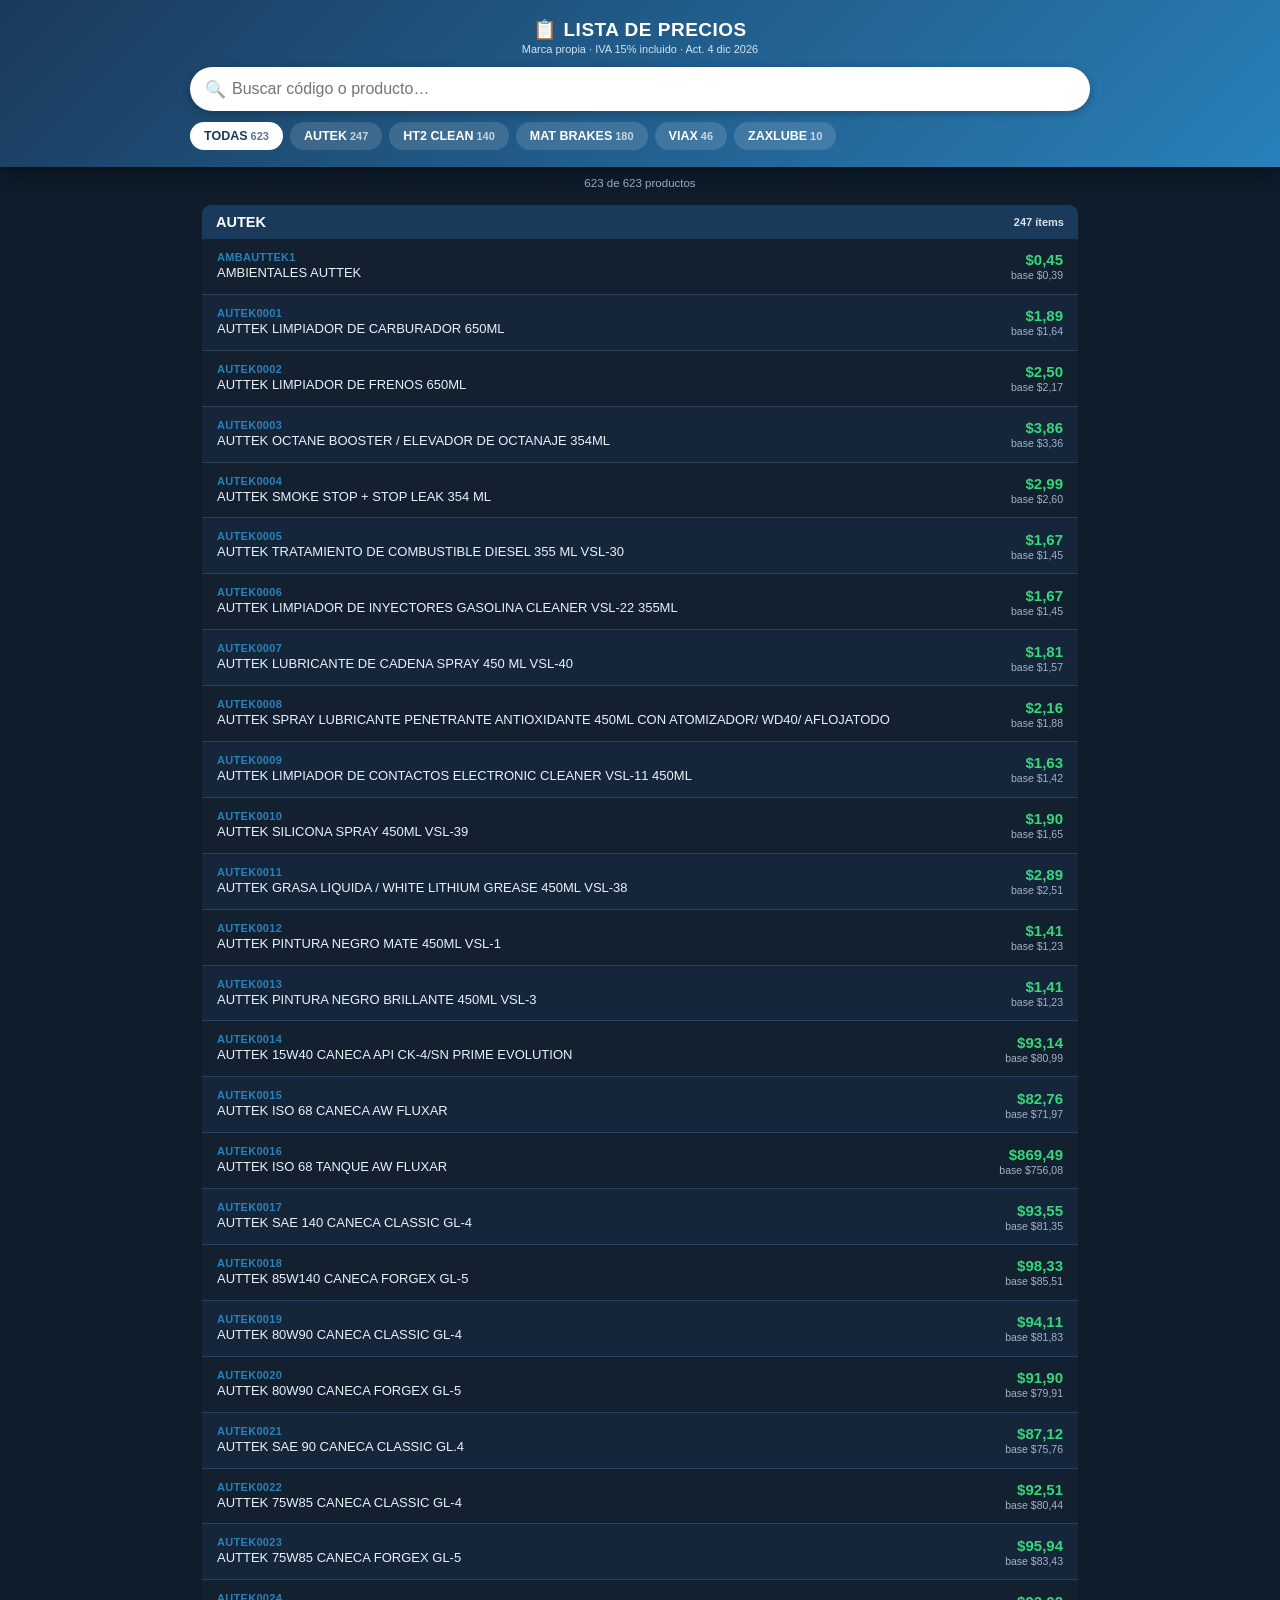
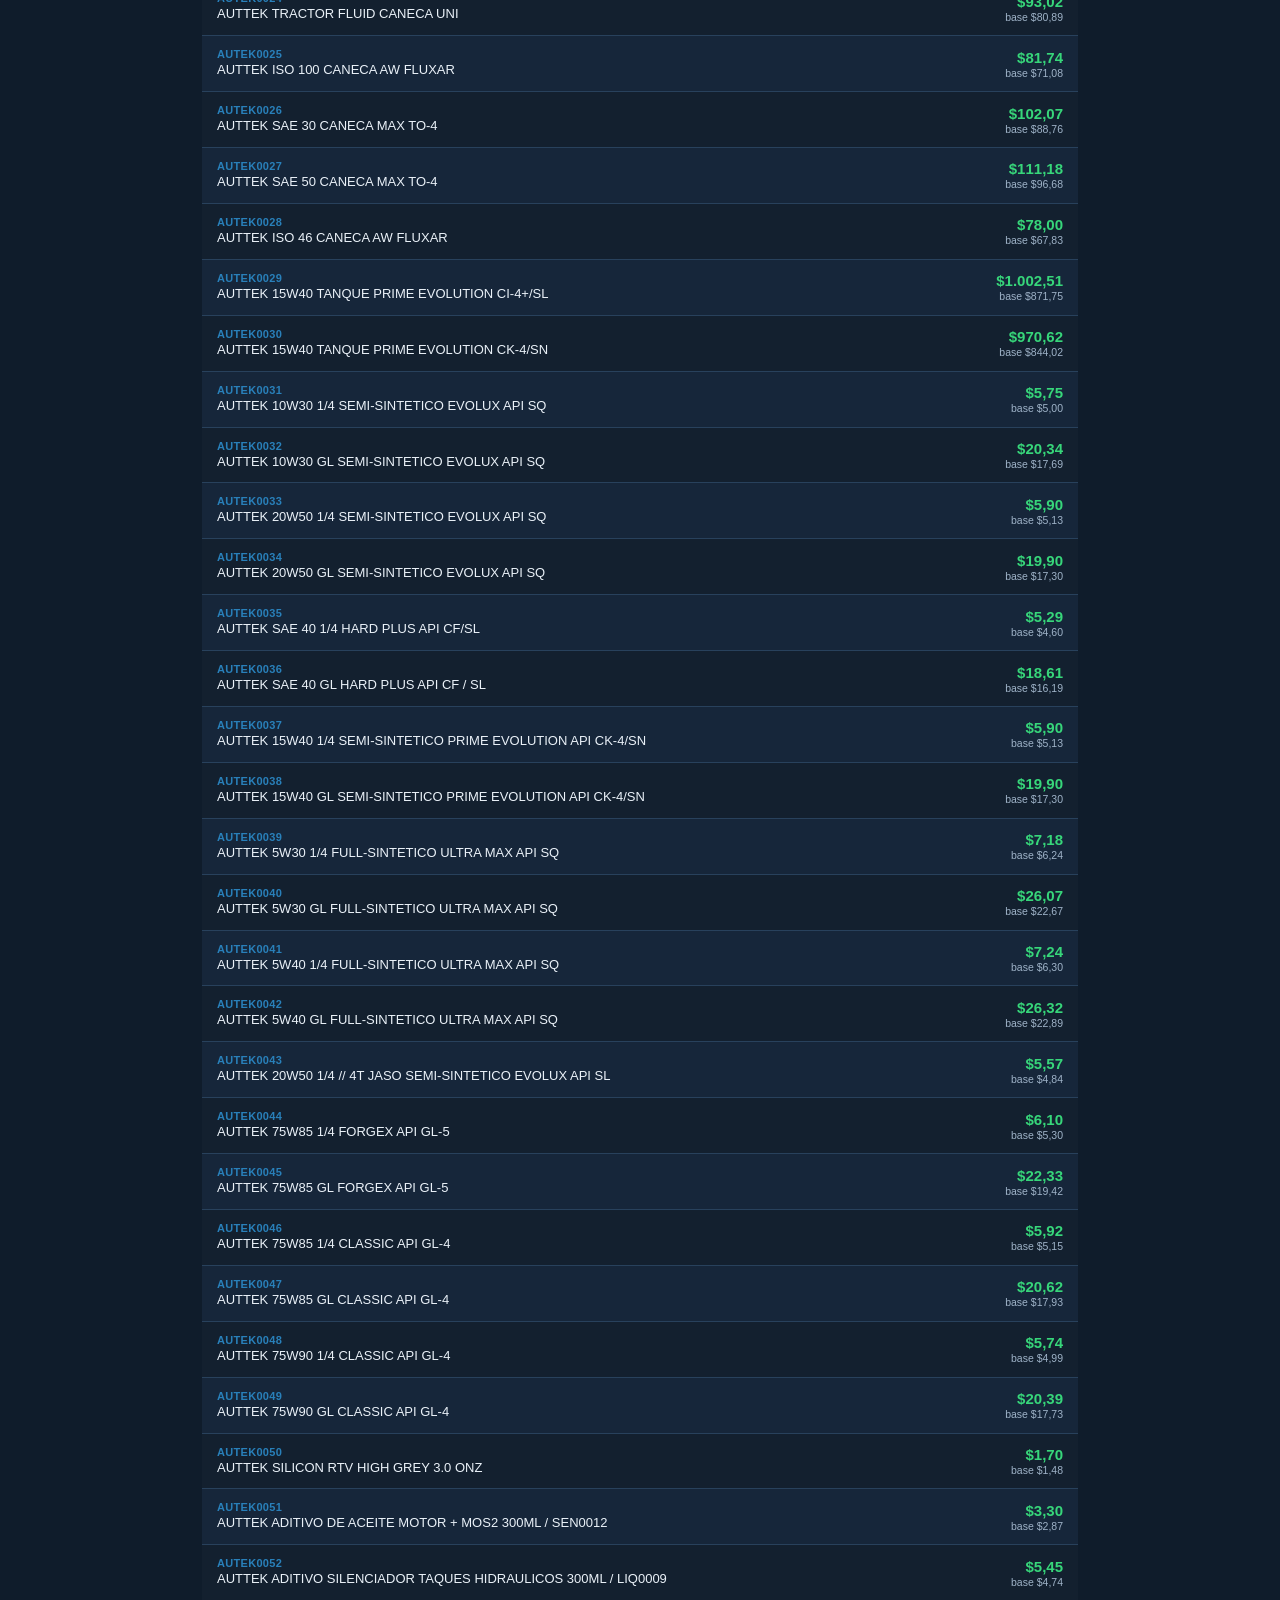
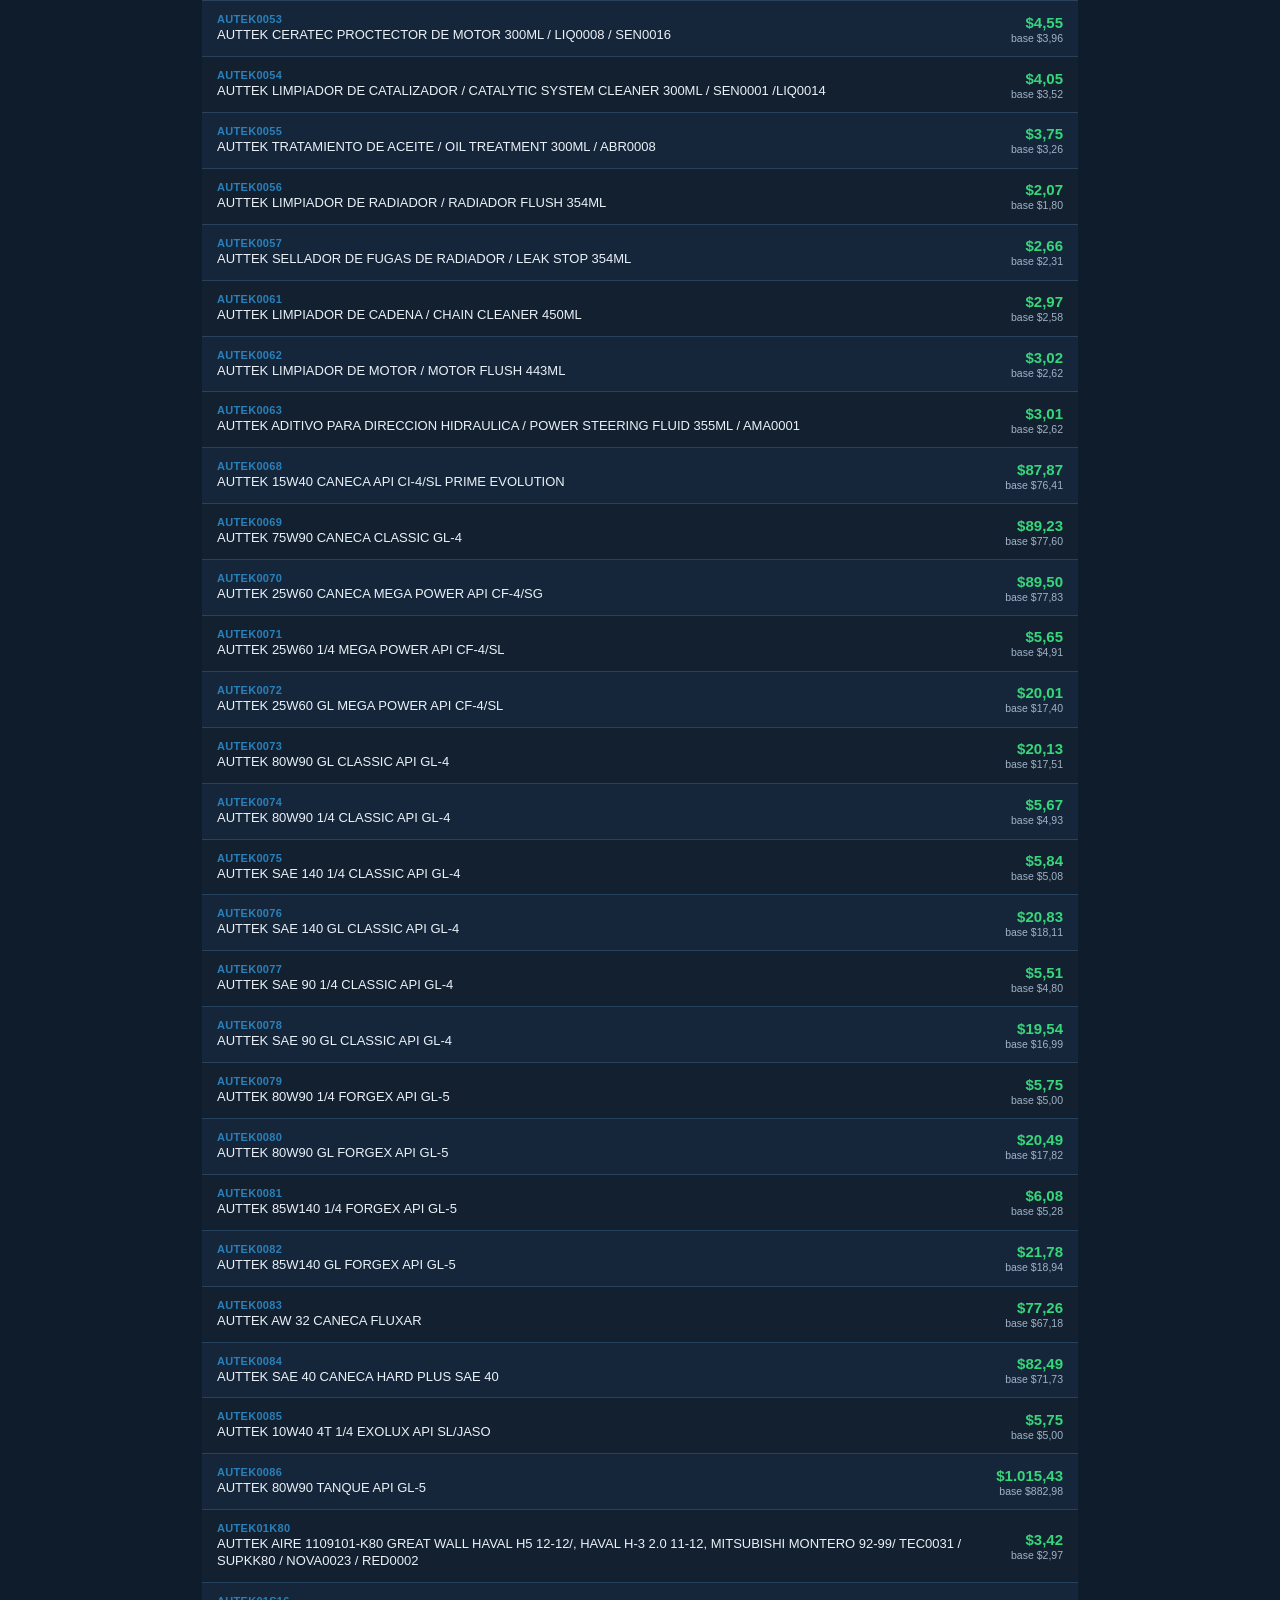
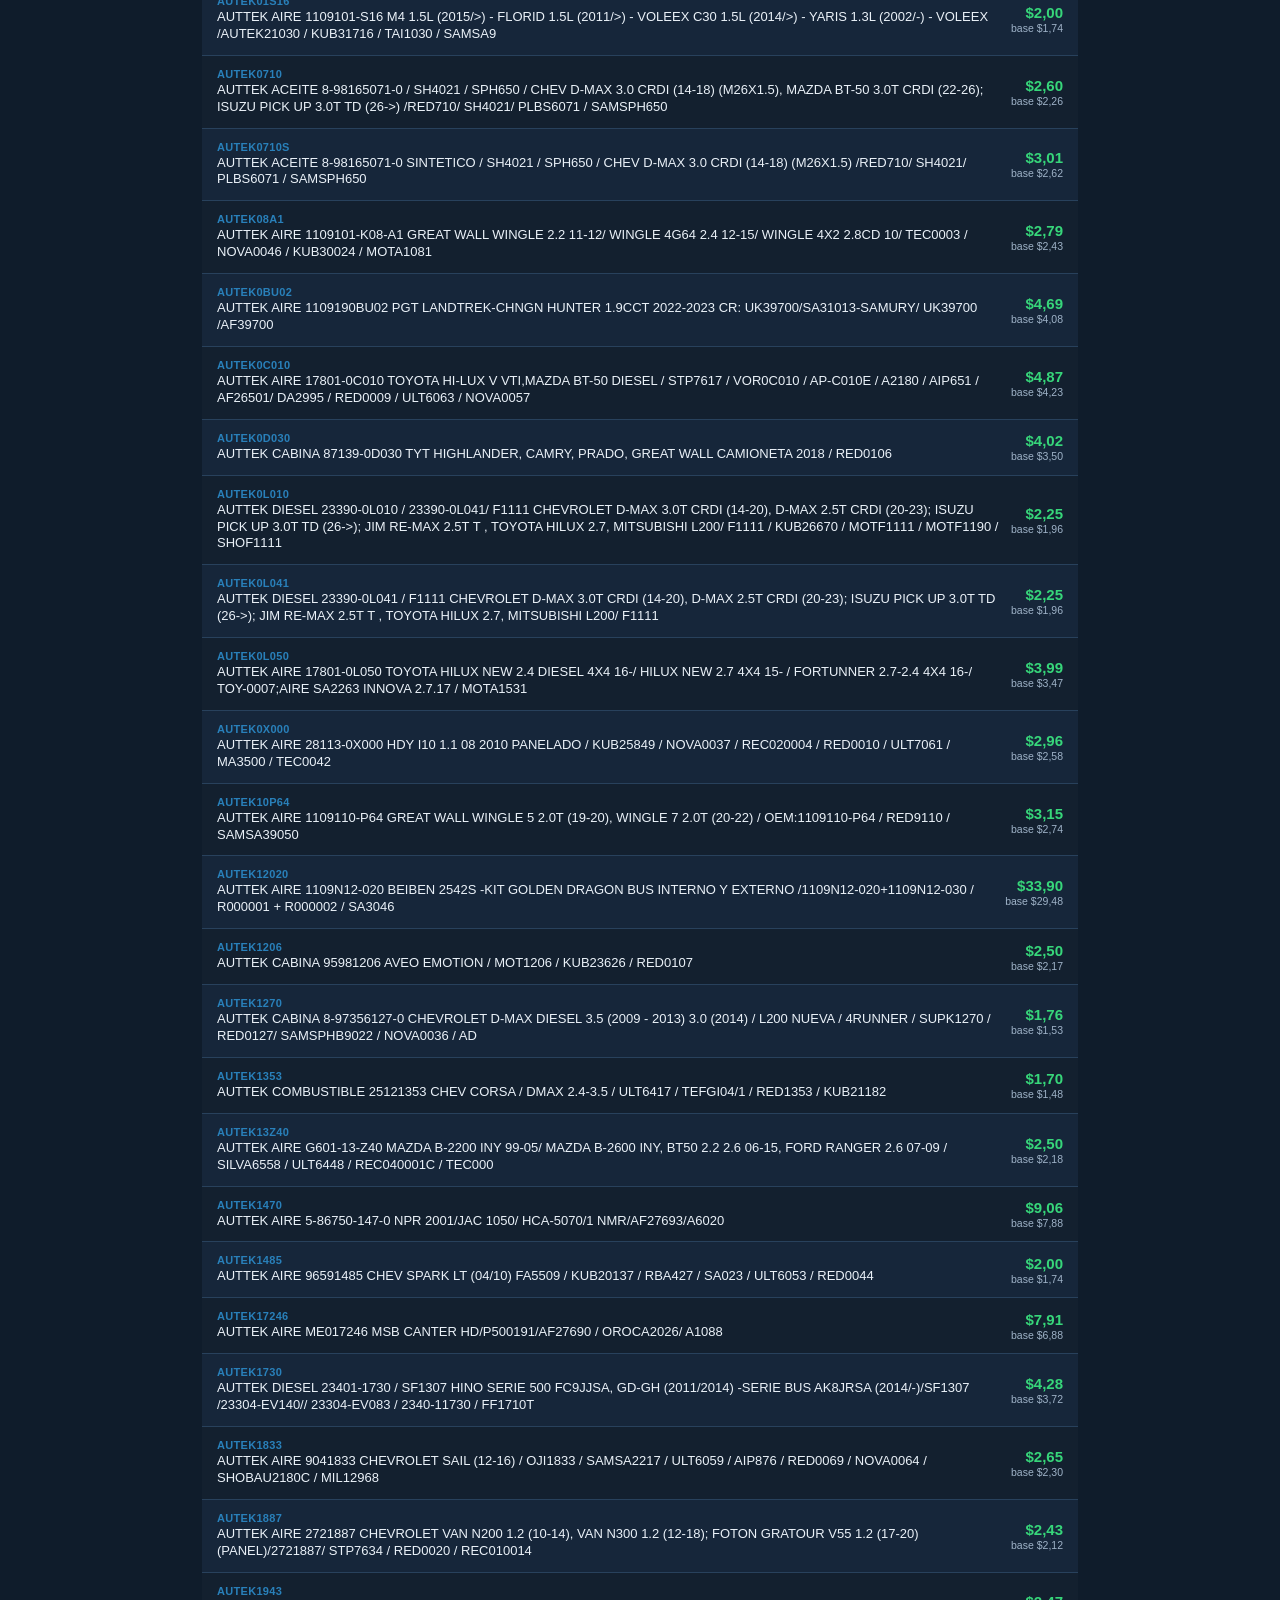
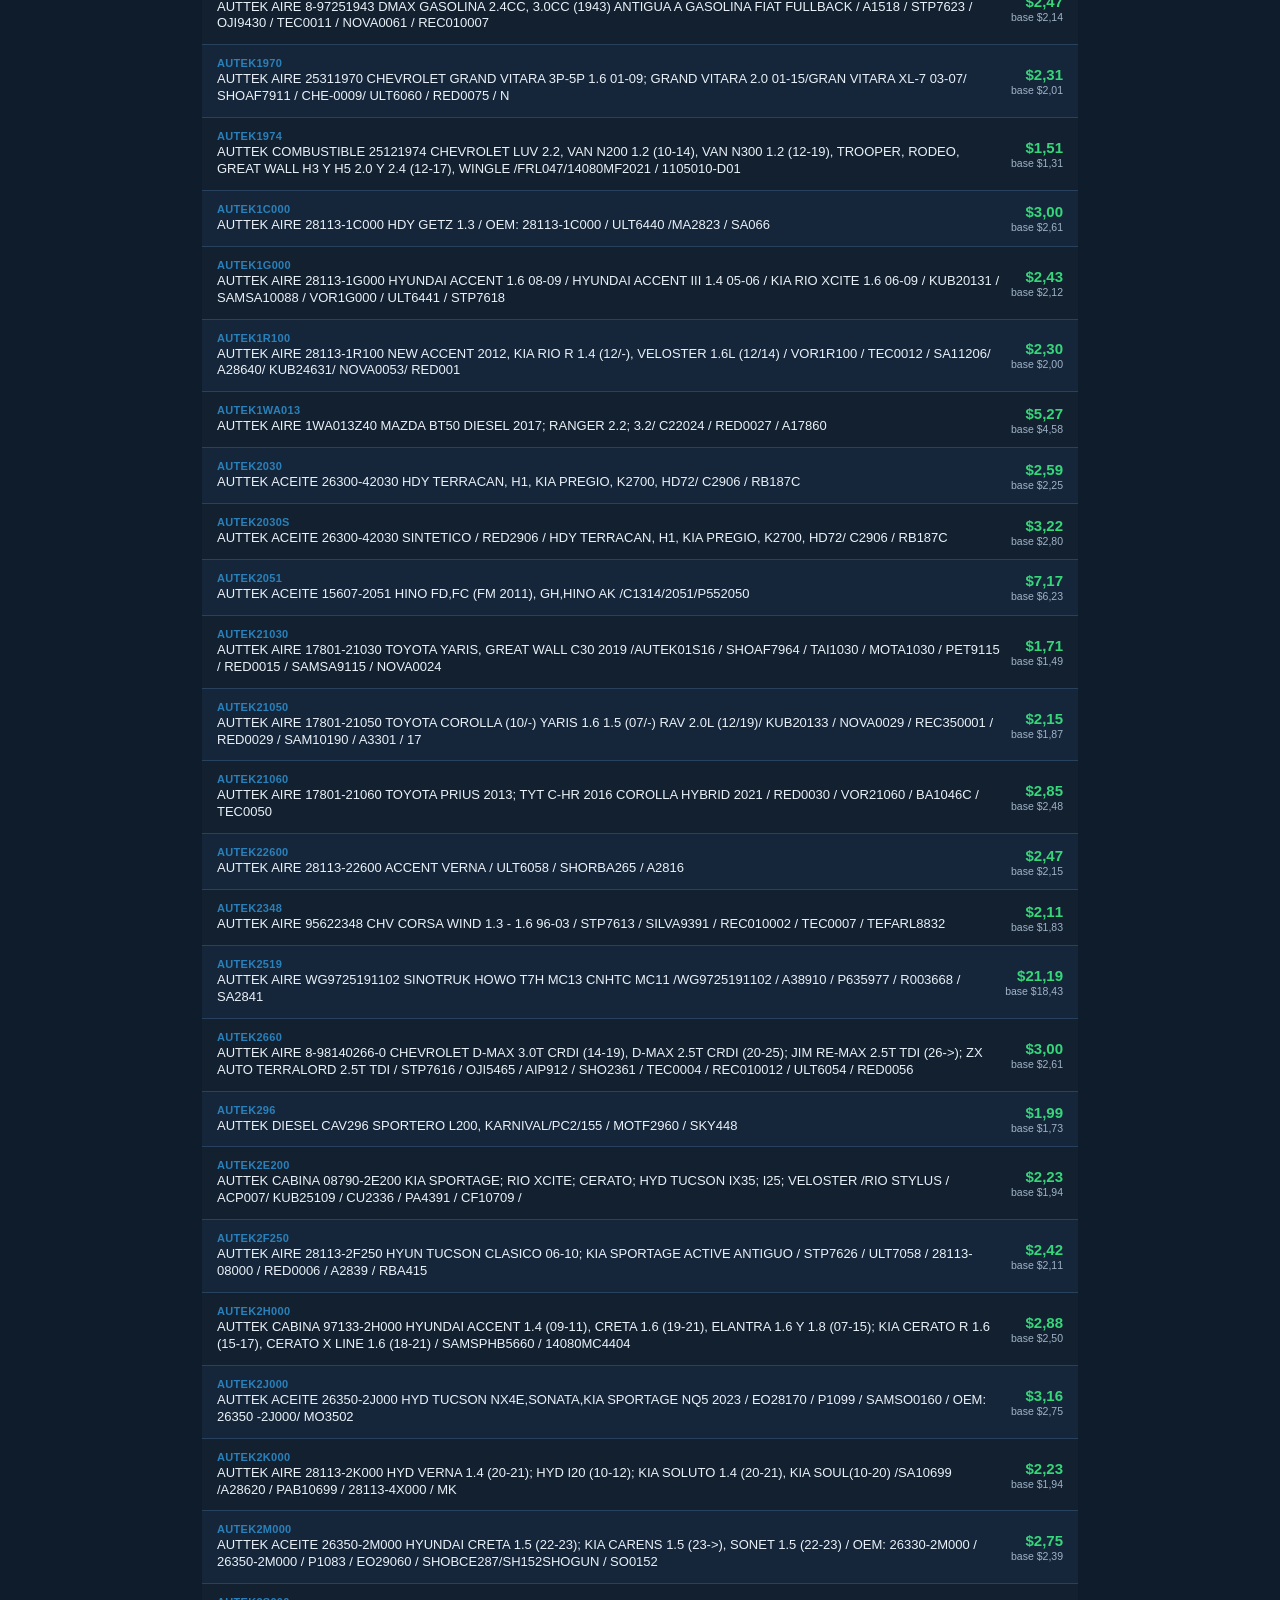
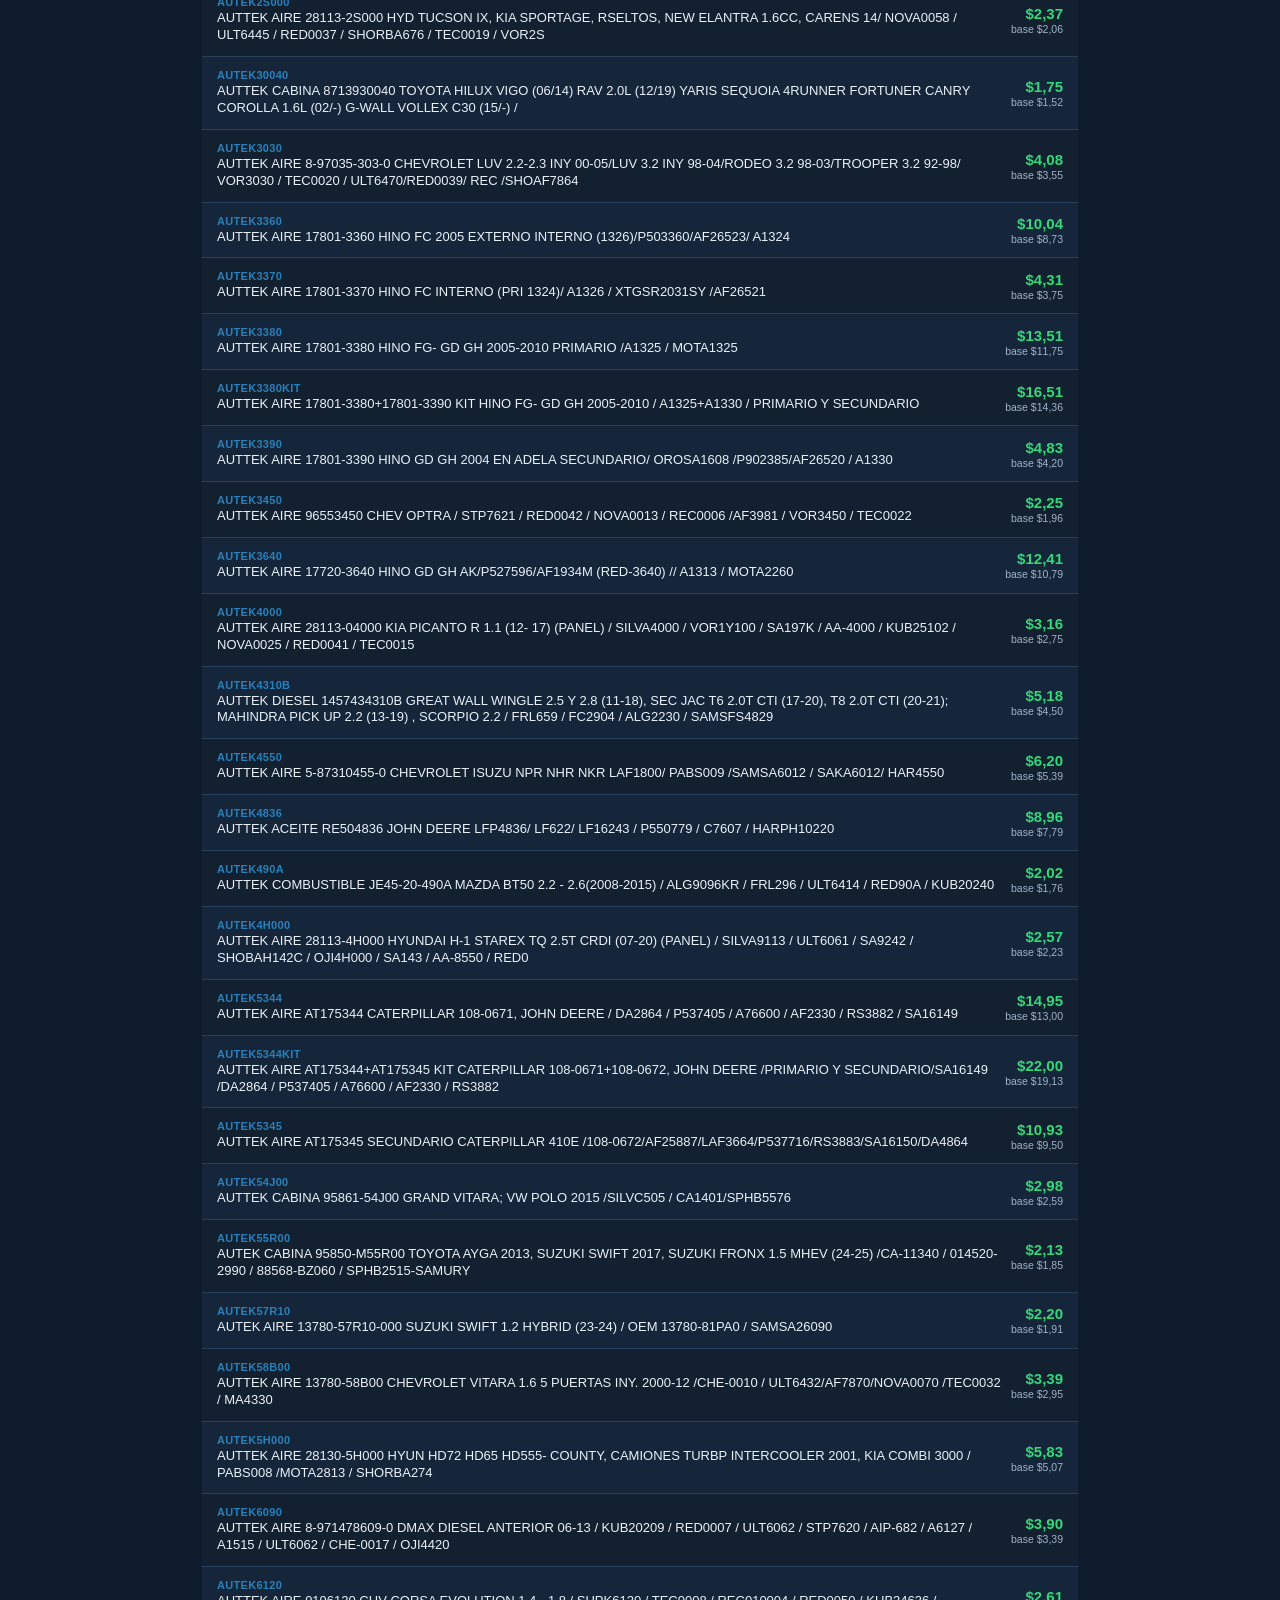
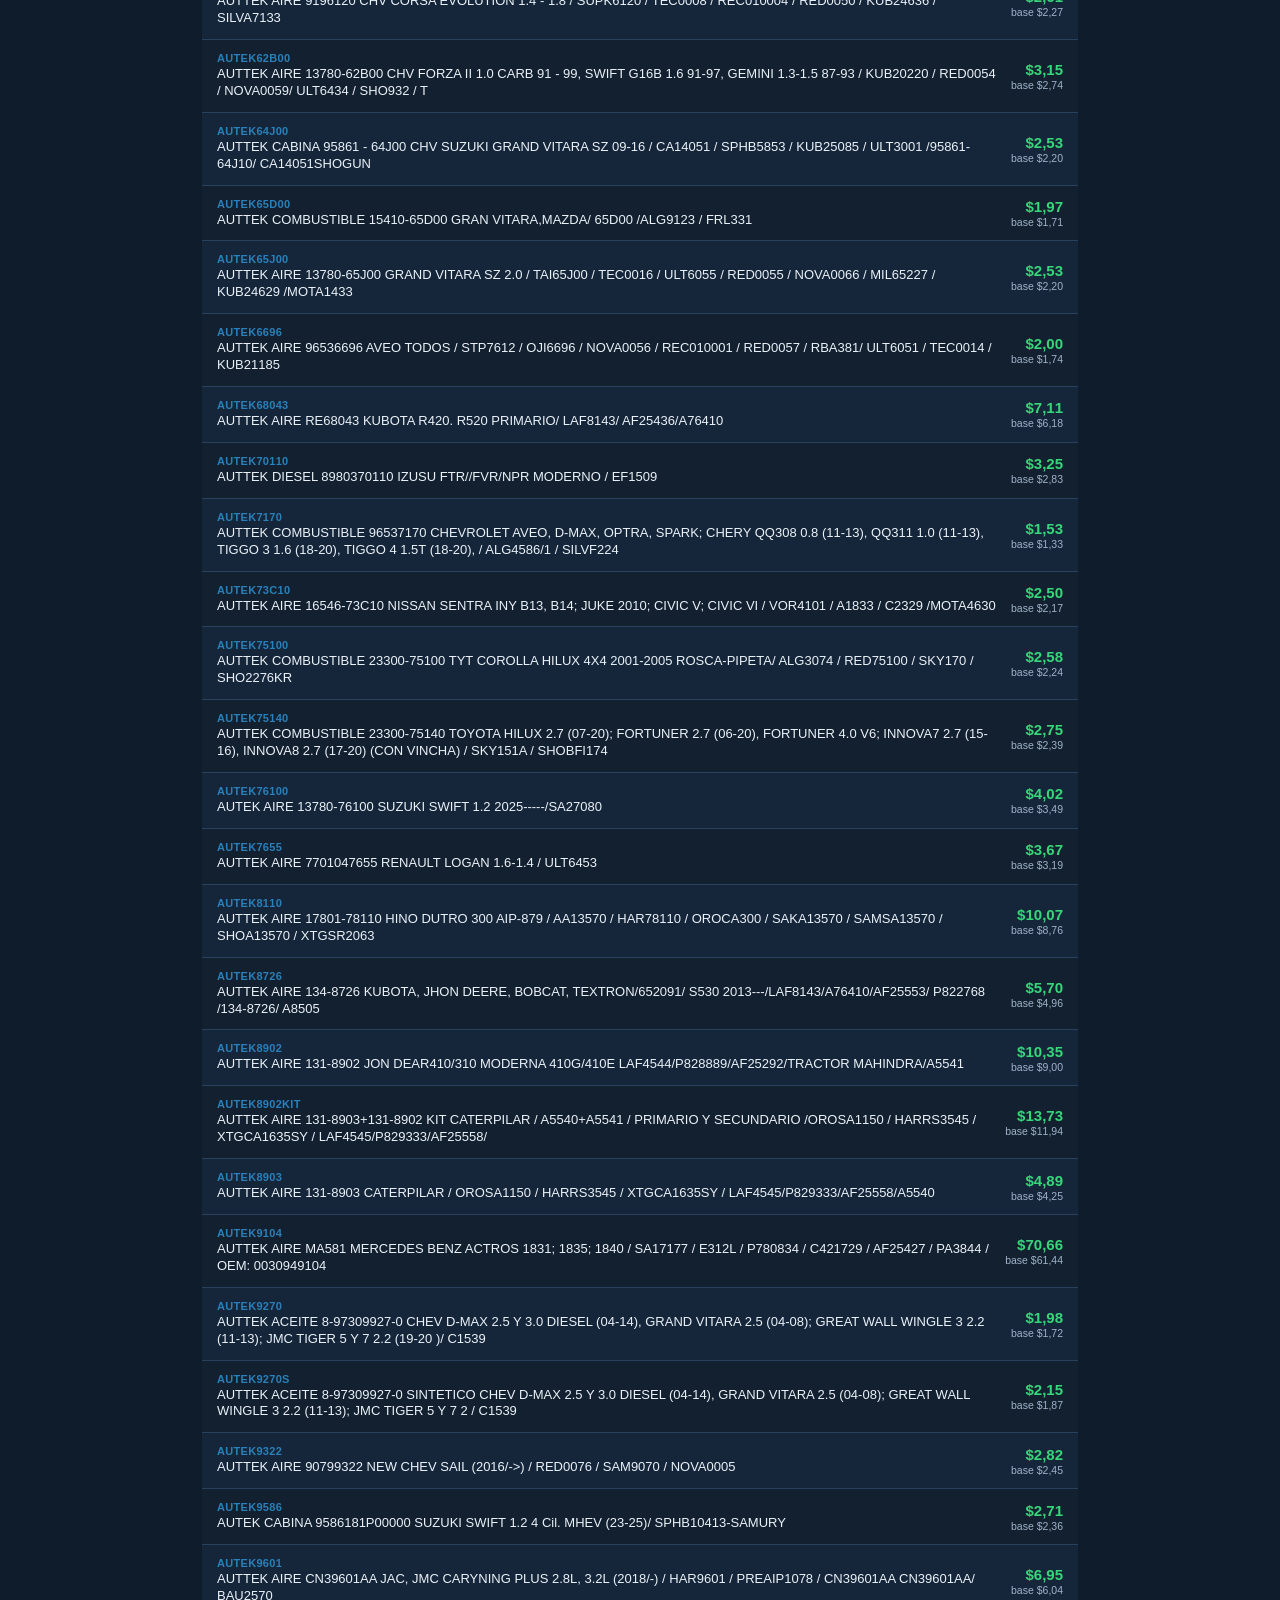
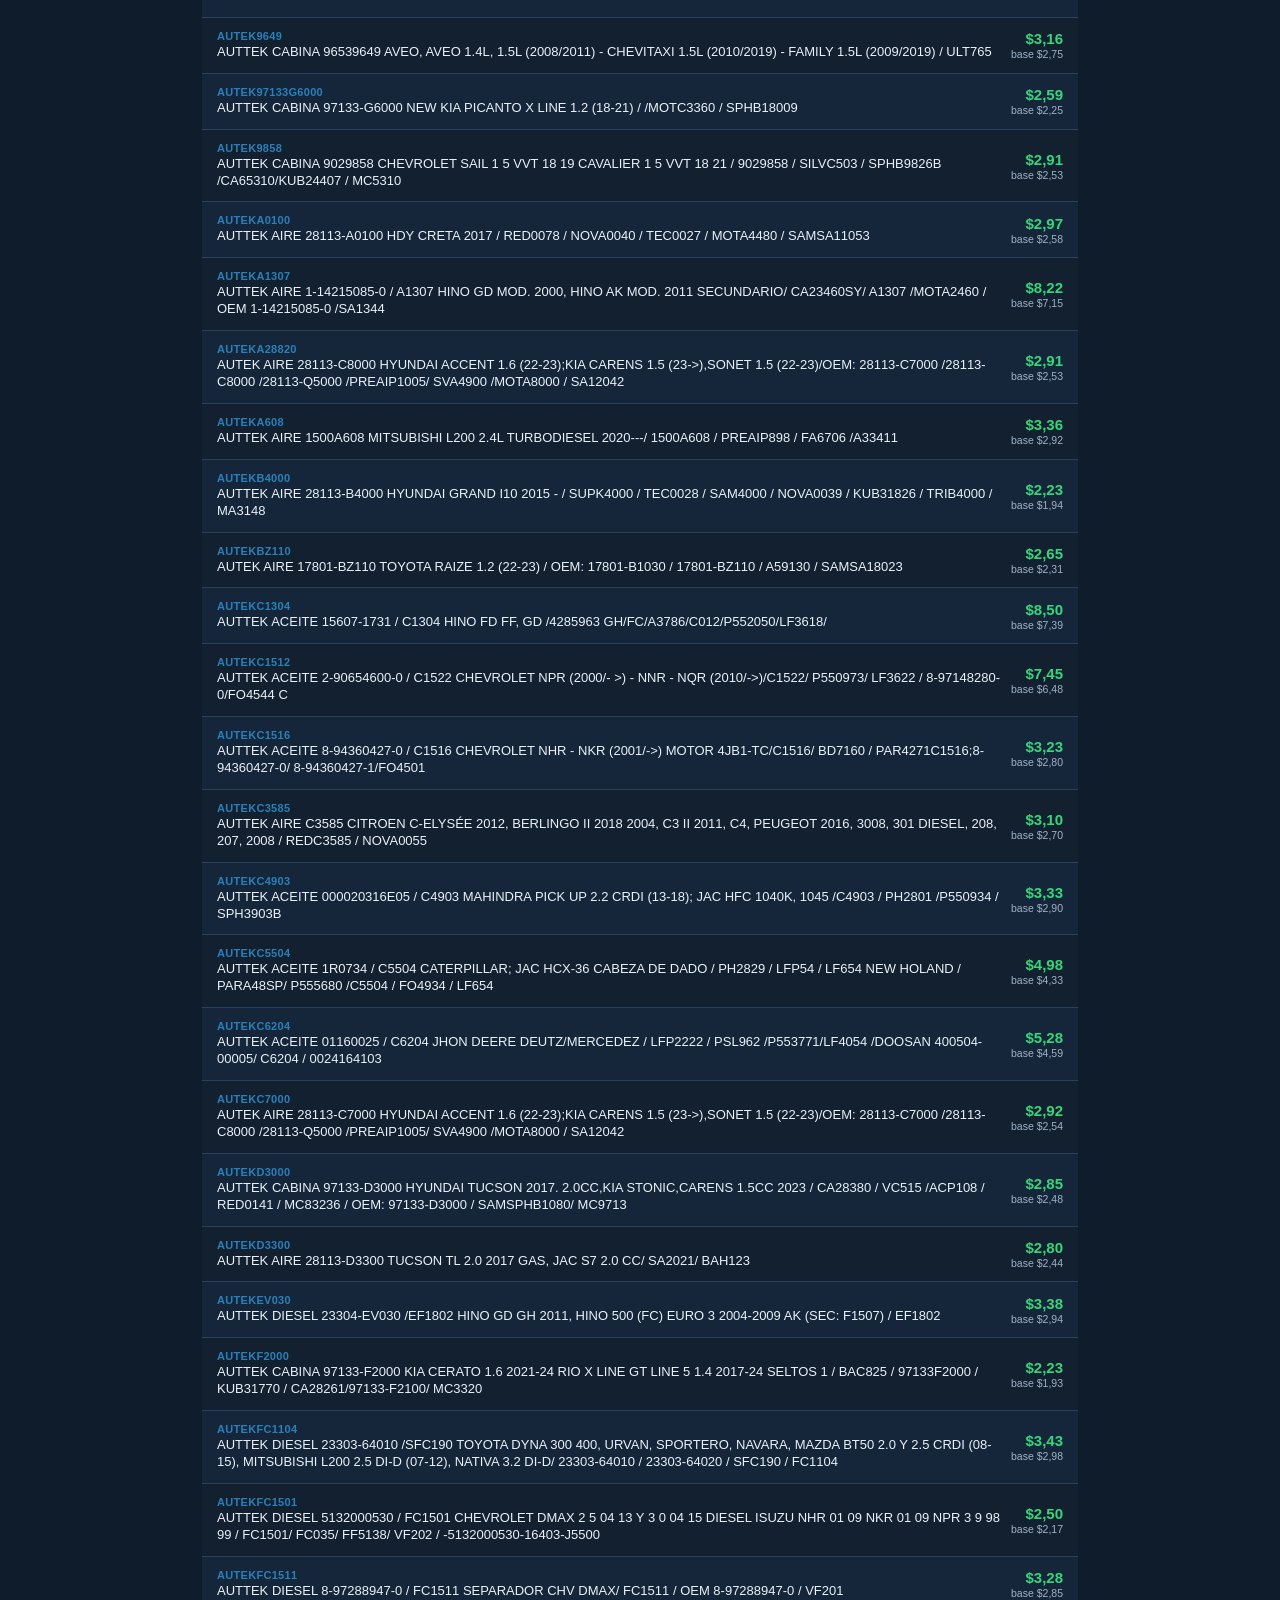
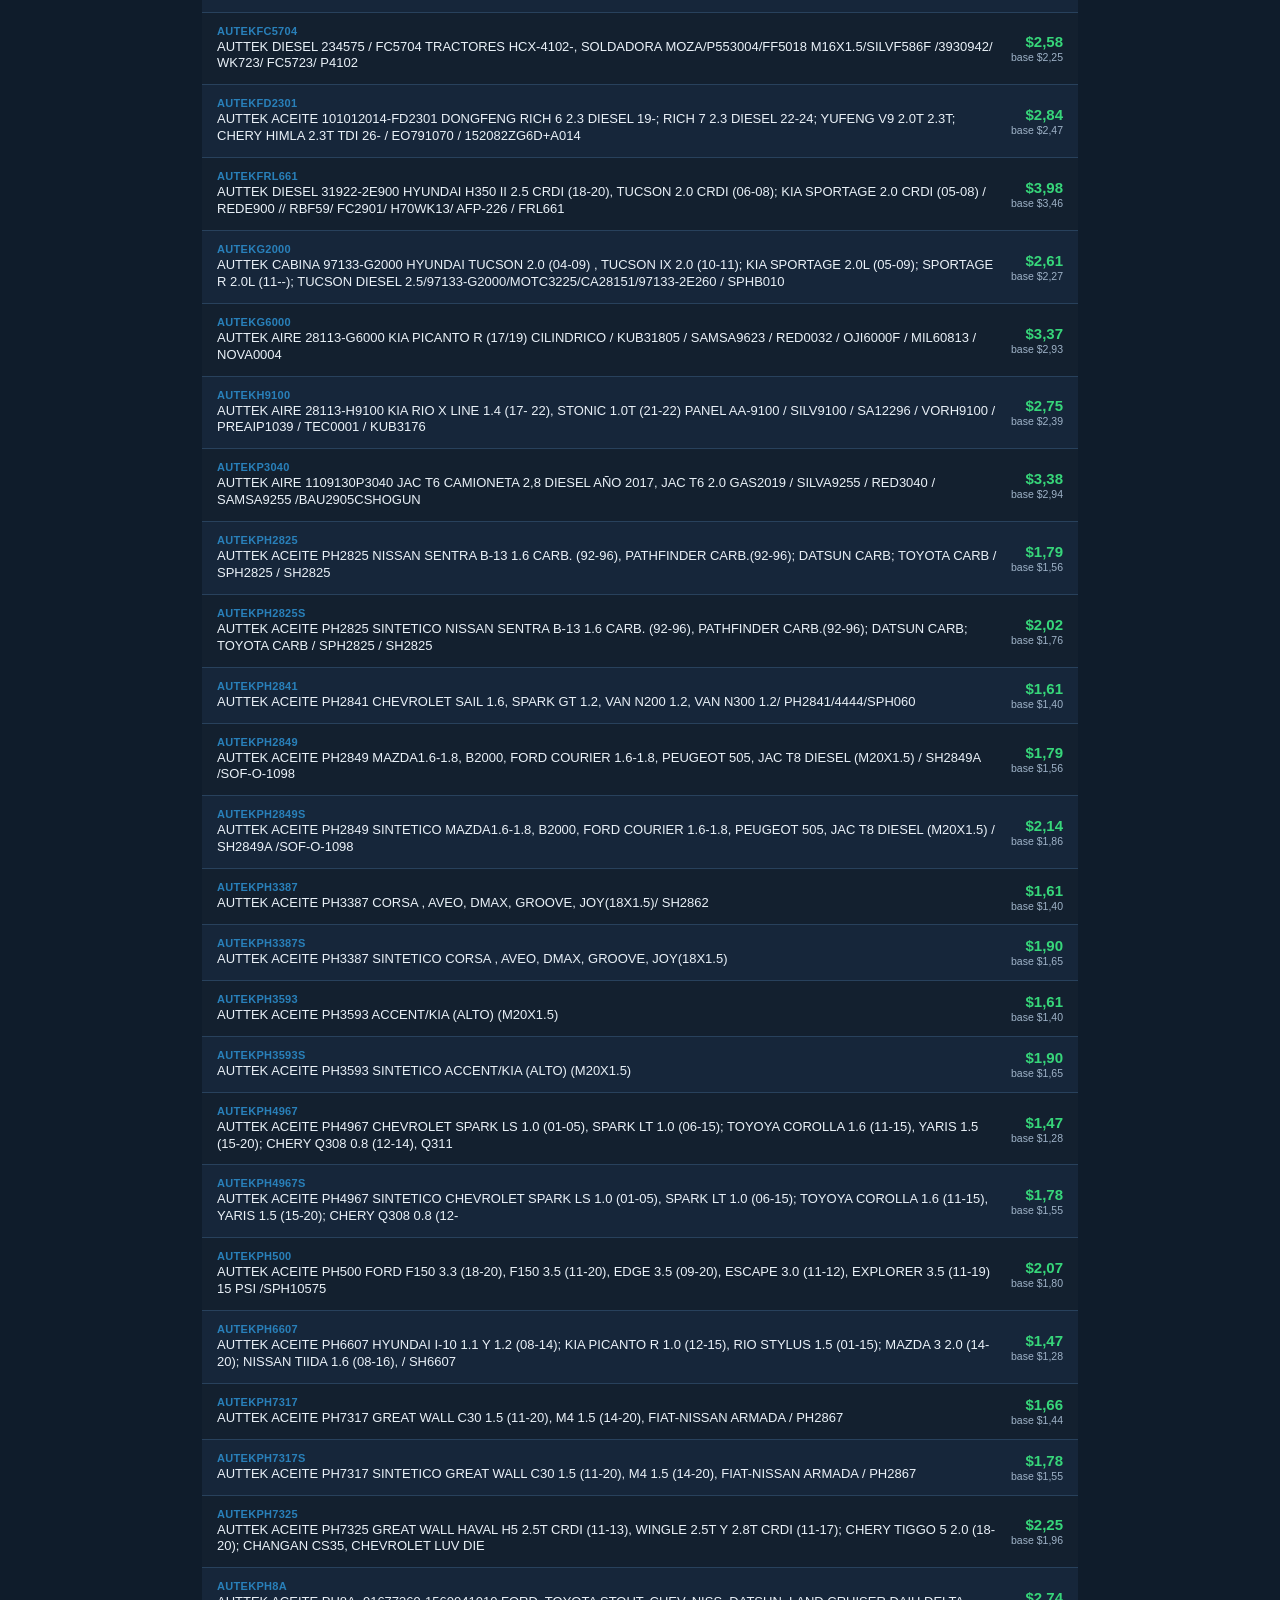
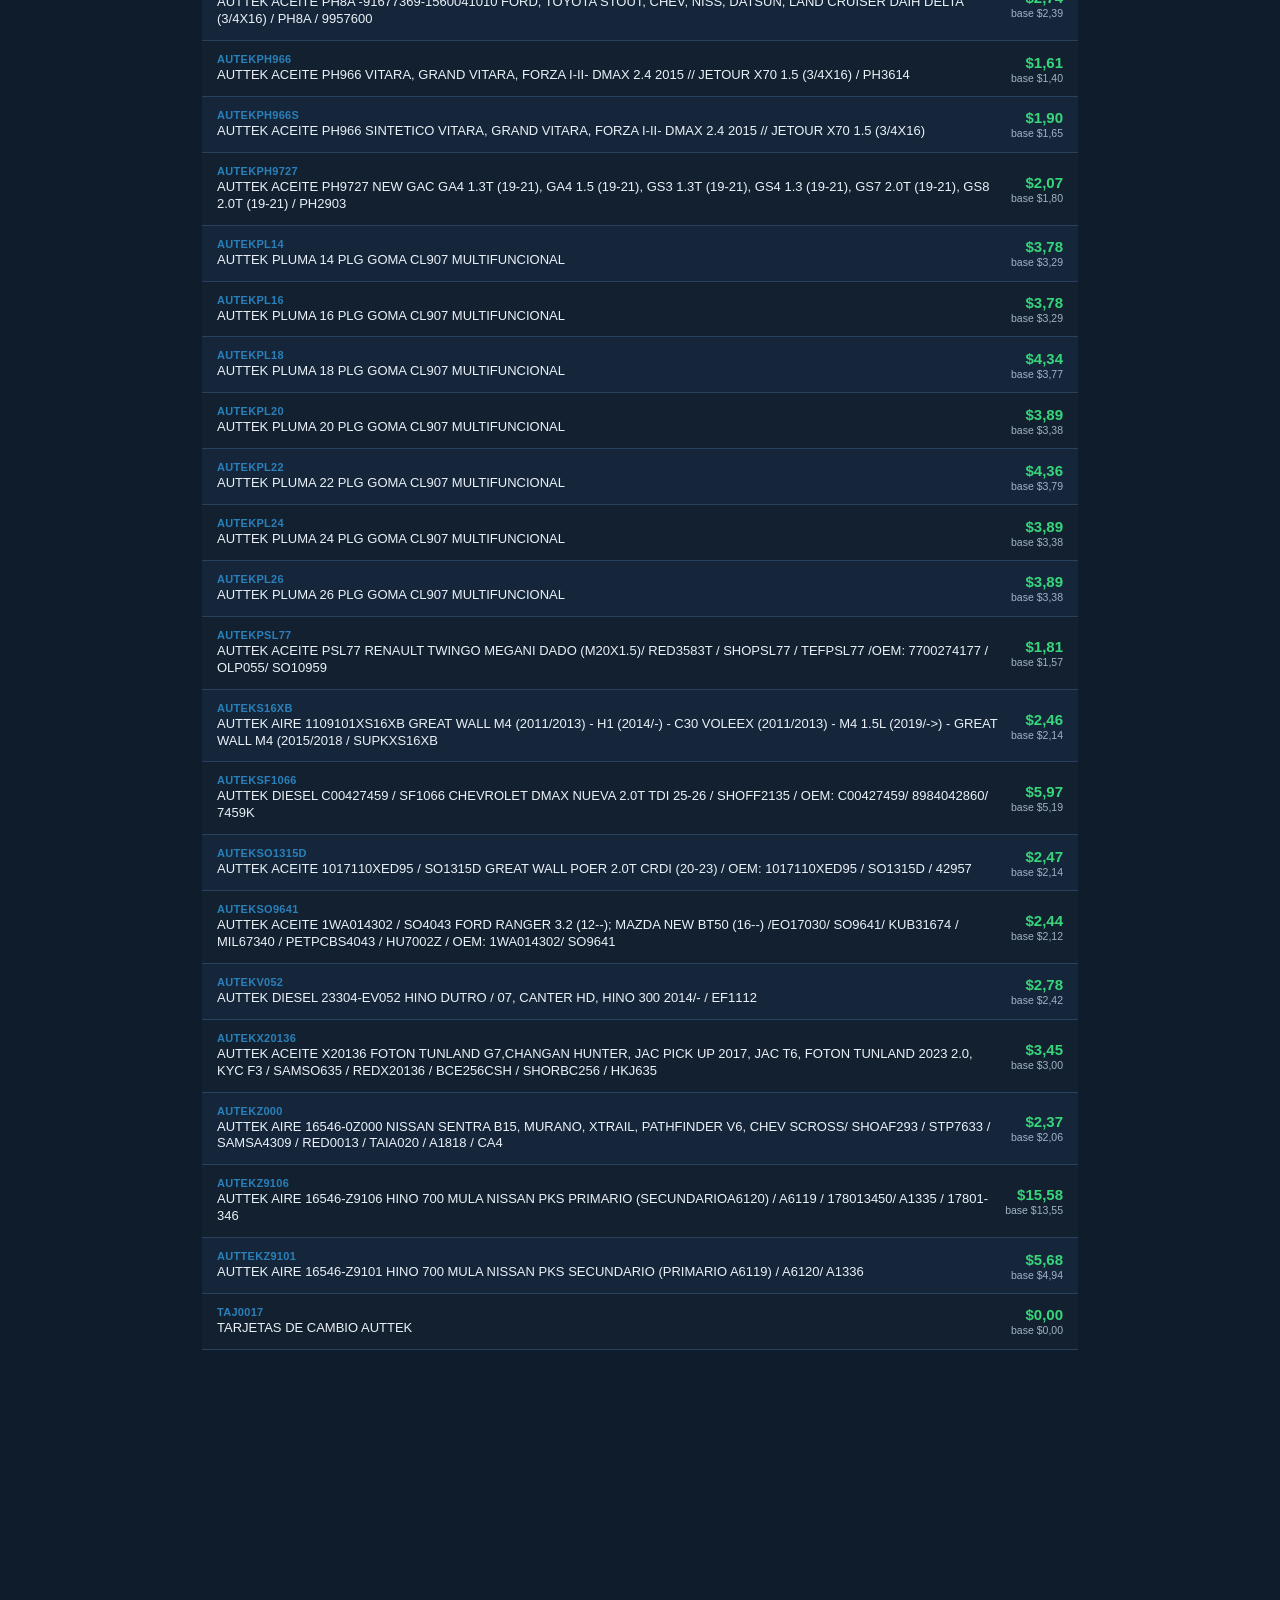
<file: index.html>
<!doctype html>
<html lang="es"><head><meta charset="utf-8"><meta name="viewport" content="width=device-width, initial-scale=1"><meta name="theme-color" content="#1a3a5c"><title>Lista de precios</title><link rel="stylesheet" href="styles.css"></head>
<body><header class="site-header"><h1>📋 LISTA DE PRECIOS</h1><p class="sub">Marca propia · IVA 15% incluido · <span id="updated-at">Cargando fecha…</span></p><label class="searchwrap" for="q"><span class="ic" aria-hidden="true">🔍</span><input id="q" type="search" inputmode="search" placeholder="Buscar código o producto…" autocomplete="off"><button class="clr" id="clr" type="button" aria-label="Limpiar búsqueda">×</button></label><div class="chips" id="chips" aria-label="Filtrar por marca"></div></header>
<main><p class="count" id="count" aria-live="polite">Cargando productos…</p><div id="list" aria-live="polite"></div><div class="empty" id="empty" hidden>No encontramos productos con esa búsqueda.</div><div class="load-error" id="load-error" hidden>No fue posible cargar <code>productos.json</code>. En GitHub Pages se carga automáticamente. Si abriste este archivo directamente, publícalo o usa un servidor local estático.</div></main><footer class="foot">Precios sujetos a cambio sin previo aviso.</footer><button class="scrolltop" id="scrolltop" type="button" aria-label="Volver arriba">↑</button><script src="script.js" defer></script></body></html>
</file>
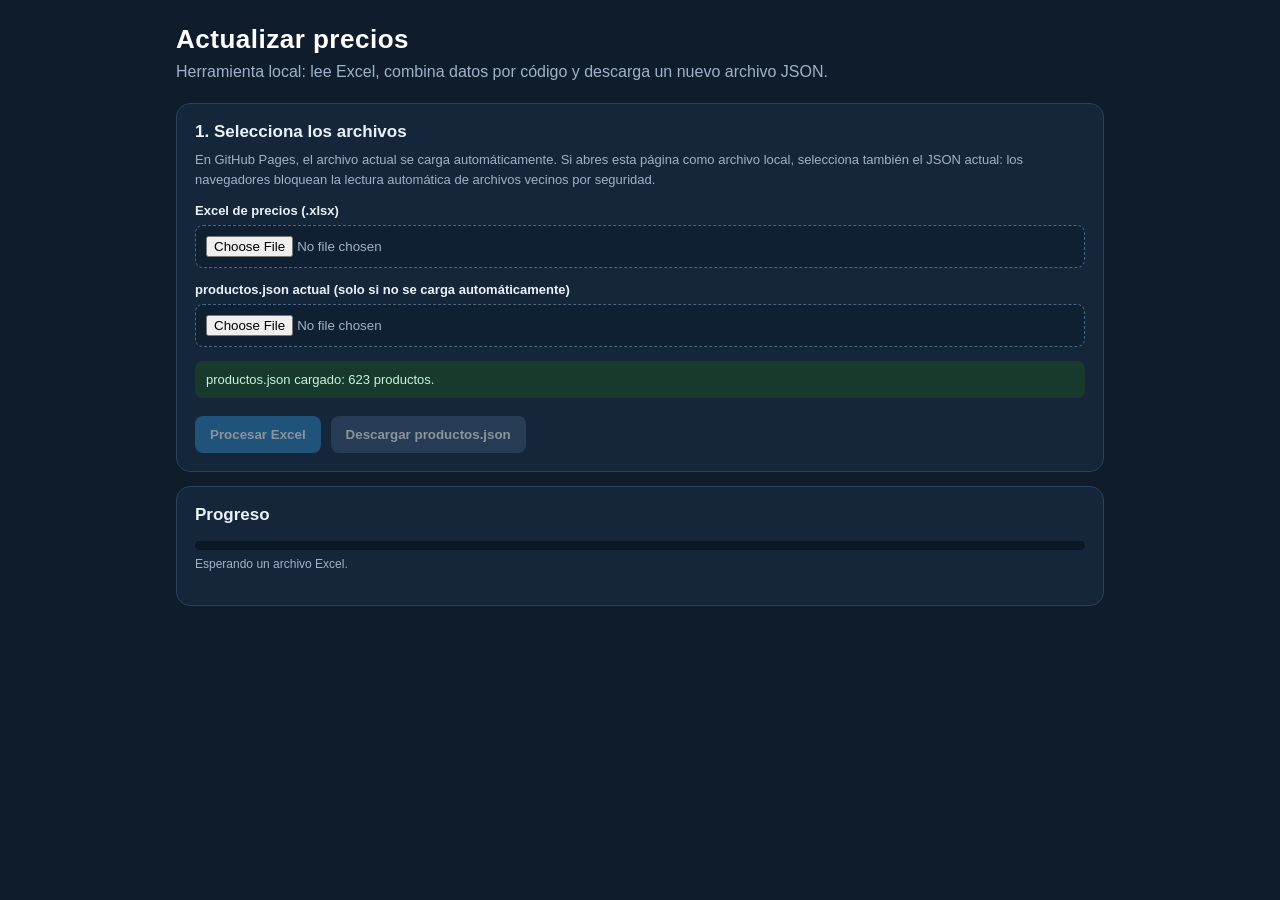
<file: actualizar.html>
<!doctype html>
<html lang="es"><head><meta charset="utf-8"><meta name="viewport" content="width=device-width, initial-scale=1"><title>Actualizar lista de precios</title><link rel="stylesheet" href="styles.css"><script src="https://cdn.sheetjs.com/xlsx-0.20.3/package/dist/xlsx.full.min.js"></script></head>
<body><main class="updater"><header class="updater-header"><h1>Actualizar precios</h1><p>Herramienta local: lee Excel, combina datos por código y descarga un nuevo archivo JSON.</p></header>
<section class="panel"><h2>1. Selecciona los archivos</h2><p class="help">En GitHub Pages, el archivo actual se carga automáticamente. Si abres esta página como archivo local, selecciona también el JSON actual: los navegadores bloquean la lectura automática de archivos vecinos por seguridad.</p><label class="file-label">Excel de precios (.xlsx)<input class="file-input" id="excel" type="file" accept=".xlsx,application/vnd.openxmlformats-officedocument.spreadsheetml.sheet"></label><label class="file-label">productos.json actual (solo si no se carga automáticamente)<input class="file-input" id="base-json" type="file" accept=".json,application/json"></label><div id="base-status" class="notice warn">Buscando productos.json actual…</div><div class="actions"><button id="process" class="button" type="button" disabled>Procesar Excel</button><button id="download" class="button secondary" type="button" disabled>Descargar productos.json</button></div></section>
<section class="panel"><h2>Progreso</h2><div class="progress-wrap"><div class="progress"><span id="progress-bar"></span></div><p id="progress-text" class="progress-text">Esperando un archivo Excel.</p></div><div class="summary" id="summary"></div><div id="columns" class="notice" hidden></div></section>
</main><script src="actualizar.js"></script></body></html>
</file>
<file: styles.css>
:root{--navy:#1a3a5c;--blue:#2980ba;--green:#37d67a;--bg:#0f1c2b;--card:#16263a;--line:#28415c;--txt:#eaf1f8;--muted:#9fb3c8}*{box-sizing:border-box;margin:0;padding:0;-webkit-tap-highlight-color:transparent}html{scroll-behavior:smooth}body{min-width:320px;font-family:-apple-system,BlinkMacSystemFont,"Segoe UI",Roboto,Helvetica,Arial,sans-serif;background:var(--bg);color:var(--txt);padding-bottom:40px}.site-header{background:linear-gradient(135deg,#1a3a5c,#2980ba);padding:18px 16px 14px;position:sticky;top:0;z-index:10;box-shadow:0 4px 18px #0007}h1{font-size:19px;font-weight:800;letter-spacing:.5px;text-align:center;color:#fff}.sub{text-align:center;font-size:11px;color:#cfe3f5;margin-top:2px}.searchwrap{position:relative;display:block;margin-top:12px}.searchwrap input{width:100%;padding:13px 42px;border-radius:30px;border:0;font-size:16px;background:#fff;color:#13283c;outline:0;box-shadow:0 2px 10px #0004}.searchwrap .ic{position:absolute;left:15px;top:50%;transform:translateY(-50%);font-size:17px;opacity:.55}.clr{position:absolute;right:12px;top:50%;transform:translateY(-50%);font-size:24px;line-height:1;color:#7a8aa0;cursor:pointer;display:none;border:0;background:transparent;padding:4px}.chips{display:flex;gap:7px;margin-top:11px;overflow-x:auto;padding-bottom:3px;scrollbar-width:none}.chips::-webkit-scrollbar{display:none}.chip{flex:0 0 auto;padding:7px 14px;border-radius:20px;border:0;font-size:12.5px;font-weight:700;background:#fff2;color:#fff;cursor:pointer;white-space:nowrap}.chip.active{background:#fff;color:var(--navy)}.chip .n{opacity:.7;font-weight:600;font-size:11px;margin-left:3px}.count{text-align:center;font-size:11.5px;color:var(--muted);padding:10px 0 2px}.sec{margin:14px 12px 0;content-visibility:auto;contain-intrinsic-size:auto 220px}.secbar{background:var(--navy);color:#fff;padding:9px 14px;border-radius:9px 9px 0 0;font-weight:800;font-size:14.5px;display:flex;justify-content:space-between;align-items:center}.secbar .sc{font-size:11px;font-weight:600;opacity:.85}.item{display:flex;align-items:center;gap:10px;padding:11px 13px;background:var(--card);border-bottom:1px solid var(--line)}.item:nth-child(even){background:#13202f}.item .left{flex:1;min-width:0}.code{font-size:11px;font-weight:800;color:var(--blue);letter-spacing:.3px}.desc{font-size:12.5px;color:var(--txt);margin-top:2px;line-height:1.3;word-break:break-word}.prices{text-align:right;flex:0 0 auto}.iva{font-size:15px;font-weight:800;color:var(--green);white-space:nowrap}.base{font-size:10.5px;color:var(--muted);margin-top:1px;white-space:nowrap}.empty,.load-error{text-align:center;color:var(--muted);padding:50px 20px;font-size:14px}.load-error{color:#ffd2d2;background:#5b2020;margin:16px;border-radius:8px}.foot{text-align:center;font-size:10.5px;color:var(--muted);padding:22px 16px 6px;line-height:1.5}.scrolltop{position:fixed;right:16px;bottom:18px;width:46px;height:46px;border-radius:50%;background:var(--blue);color:#fff;font-size:22px;border:0;box-shadow:0 4px 14px #0008;display:none;align-items:center;justify-content:center;cursor:pointer;z-index:20}.updater{max-width:960px;margin:0 auto;padding:24px 16px 48px}.updater-header{margin-bottom:22px}.updater-header h1{text-align:left;font-size:26px}.updater-header p{color:var(--muted);margin-top:8px}.panel{background:var(--card);border:1px solid var(--line);border-radius:14px;padding:18px;margin-top:14px}.panel h2{font-size:17px;margin-bottom:8px}.help{font-size:13px;color:var(--muted);line-height:1.5}.file-label{display:block;margin-top:14px;font-size:13px;font-weight:700}.file-input{display:block;width:100%;margin-top:7px;padding:10px;background:#102033;color:var(--muted);border:1px dashed #466787;border-radius:8px}.actions{display:flex;gap:10px;flex-wrap:wrap;margin-top:18px}.button{border:0;border-radius:8px;padding:11px 15px;background:var(--blue);color:#fff;font-weight:800;cursor:pointer}.button:disabled{opacity:.5;cursor:not-allowed}.button.secondary{background:#38526e}.progress-wrap{margin-top:16px}.progress{height:9px;border-radius:20px;background:#0c1725;overflow:hidden}.progress>span{display:block;height:100%;width:0;background:var(--green);transition:width .15s}.progress-text{font-size:12px;color:var(--muted);margin-top:7px}.summary{display:grid;grid-template-columns:repeat(auto-fit,minmax(145px,1fr));gap:10px;margin-top:16px}.metric{background:#102033;border-radius:9px;padding:13px}.metric b{font-size:23px;display:block;color:#fff}.metric span{font-size:12px;color:var(--muted)}.notice{margin-top:14px;padding:11px;border-radius:8px;background:#173a2d;color:#c4f5dc;font-size:13px}.notice.warn{background:#52391a;color:#ffe3a9}@media (min-width:700px){.site-header{padding-left:calc((100% - 900px)/2);padding-right:calc((100% - 900px)/2)}main{max-width:900px;margin:auto}.item{padding:12px 15px}.desc{font-size:13px}}
</file>
